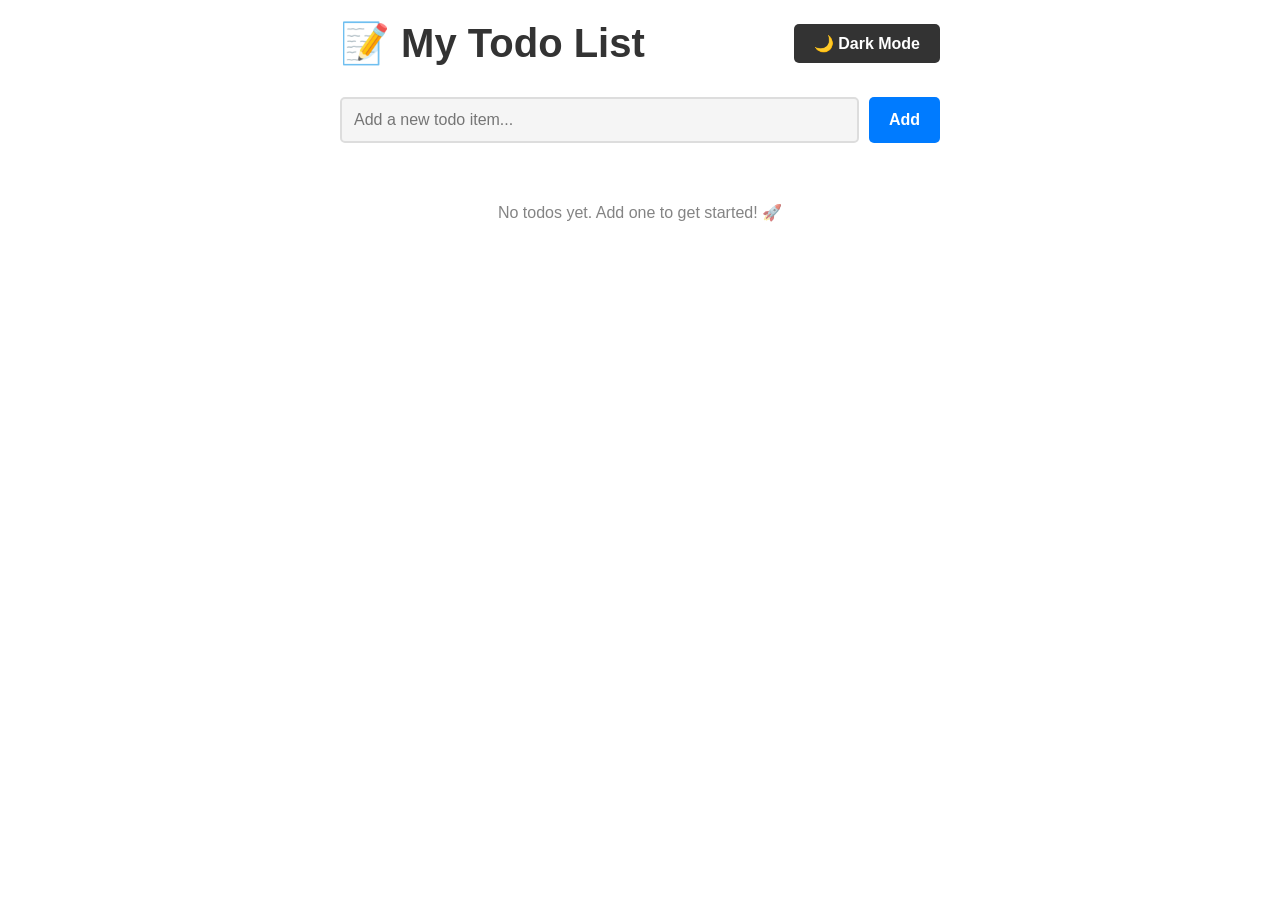
<file: index.html>
<!DOCTYPE html>
<html lang="en">
<head>
    <meta charset="UTF-8">
    <meta name="viewport" content="width=device-width, initial-scale=1.0">
    <title>Todo List with Theme Toggle</title>
    <style>
        * {
            margin: 0;
            padding: 0;
            box-sizing: border-box;
        }

        body {
            font-family: 'Segoe UI', Tahoma, Geneva, Verdana, sans-serif;
            transition: background-color 0.3s ease, color 0.3s ease;
            padding: 20px;
            min-height: 100vh;
        }

        body.light-theme {
            background-color: #ffffff;
            color: #333333;
        }

        body.dark-theme {
            background-color: #1e1e1e;
            color: #ffffff;
        }

        .container {
            max-width: 600px;
            margin: 0 auto;
        }

        .header {
            display: flex;
            justify-content: space-between;
            align-items: center;
            margin-bottom: 30px;
        }

        h1 {
            font-size: 2.5em;
        }

        .theme-toggle {
            padding: 10px 20px;
            border: none;
            border-radius: 5px;
            cursor: pointer;
            font-size: 1em;
            font-weight: bold;
            transition: all 0.3s ease;
        }

        body.light-theme .theme-toggle {
            background-color: #333333;
            color: #ffffff;
        }

        body.dark-theme .theme-toggle {
            background-color: #ffffff;
            color: #333333;
        }

        .theme-toggle:hover {
            transform: scale(1.05);
        }

        .todo-input-section {
            display: flex;
            gap: 10px;
            margin-bottom: 20px;
        }

        #todoInput {
            flex: 1;
            padding: 12px;
            border: 2px solid #ddd;
            border-radius: 5px;
            font-size: 1em;
            transition: border-color 0.3s ease;
        }

        body.light-theme #todoInput {
            background-color: #f5f5f5;
            color: #333333;
        }

        body.dark-theme #todoInput {
            background-color: #333333;
            color: #ffffff;
            border-color: #555555;
        }

        #todoInput:focus {
            outline: none;
            border-color: #007bff;
        }

        #addBtn {
            padding: 12px 20px;
            background-color: #007bff;
            color: white;
            border: none;
            border-radius: 5px;
            cursor: pointer;
            font-size: 1em;
            font-weight: bold;
            transition: background-color 0.3s ease;
        }

        #addBtn:hover {
            background-color: #0056b3;
        }

        #addBtn:active {
            transform: scale(0.98);
        }

        #todoList {
            list-style: none;
        }

        .todo-item {
            display: flex;
            align-items: center;
            padding: 12px;
            margin-bottom: 10px;
            border-radius: 5px;
            transition: all 0.3s ease;
        }

        body.light-theme .todo-item {
            background-color: #f5f5f5;
        }

        body.dark-theme .todo-item {
            background-color: #333333;
        }

        .todo-item:hover {
            transform: translateX(5px);
        }

        .todo-item input[type="checkbox"] {
            width: 20px;
            height: 20px;
            margin-right: 15px;
            cursor: pointer;
        }

        .todo-text {
            flex: 1;
            font-size: 1em;
        }

        .todo-text.completed {
            text-decoration: line-through;
            opacity: 0.6;
        }

        .delete-btn {
            background-color: #dc3545;
            color: white;
            border: none;
            padding: 6px 12px;
            border-radius: 3px;
            cursor: pointer;
            font-size: 0.9em;
            transition: background-color 0.3s ease;
        }

        .delete-btn:hover {
            background-color: #c82333;
        }

        .empty-state {
            text-align: center;
            padding: 40px 20px;
            opacity: 0.6;
        }
    </style>
</head>
<body class="light-theme">
    <div class="container">
        <div class="header">
            <h1>📝 My Todo List</h1>
            <button class="theme-toggle" id="themeToggle">🌙 Dark Mode</button>
        </div>

        <div class="todo-input-section">
            <input 
                type="text" 
                id="todoInput" 
                placeholder="Add a new todo item..."
                autocomplete="off"
            >
            <button id="addBtn">Add</button>
        </div>

        <ul id="todoList"></ul>
        <div class="empty-state" id="emptyState">No todos yet. Add one to get started! 🚀</div>
    </div>

    <script>
        // Initialize theme from localStorage
        function initTheme() {
            const savedTheme = localStorage.getItem('theme') || 'light-theme';
            document.body.className = savedTheme;
            updateThemeButtonText();
        }

        // Update theme toggle button text
        function updateThemeButtonText() {
            const button = document.getElementById('themeToggle');
            const isDark = document.body.classList.contains('dark-theme');
            button.textContent = isDark ? '☀️ Light Mode' : '🌙 Dark Mode';
        }

        // Toggle theme
        document.getElementById('themeToggle').addEventListener('click', function() {
            document.body.classList.toggle('dark-theme');
            document.body.classList.toggle('light-theme');
            const currentTheme = document.body.className;
            localStorage.setItem('theme', currentTheme);
            updateThemeButtonText();
        });

        // Todo list functionality
        const todoInput = document.getElementById('todoInput');
        const addBtn = document.getElementById('addBtn');
        const todoList = document.getElementById('todoList');
        const emptyState = document.getElementById('emptyState');

        // Load todos from localStorage
        function loadTodos() {
            const savedTodos = localStorage.getItem('todos');
            if (savedTodos) {
                const todos = JSON.parse(savedTodos);
                todos.forEach(todo => addTodoToDOM(todo.text, todo.completed));
            }
            updateEmptyState();
        }

        // Save todos to localStorage
        function saveTodos() {
            const todos = [];
            document.querySelectorAll('.todo-item').forEach(item => {
                const text = item.querySelector('.todo-text').textContent;
                const completed = item.querySelector('input[type="checkbox"]').checked;
                todos.push({ text, completed });
            });
            localStorage.setItem('todos', JSON.stringify(todos));
        }

        // Add todo to DOM
        function addTodoToDOM(text, completed = false) {
            const li = document.createElement('li');
            li.className = 'todo-item';
            li.innerHTML = `
                <input type="checkbox" ${completed ? 'checked' : ''}>
                <span class="todo-text ${completed ? 'completed' : ''}">${escapeHtml(text)}</span>
                <button class="delete-btn">Delete</button>
            `;

            const checkbox = li.querySelector('input[type="checkbox"]');
            const todoText = li.querySelector('.todo-text');
            const deleteBtn = li.querySelector('.delete-btn');

            checkbox.addEventListener('change', function() {
                todoText.classList.toggle('completed');
                saveTodos();
            });

            deleteBtn.addEventListener('click', function() {
                li.remove();
                saveTodos();
                updateEmptyState();
            });

            todoList.appendChild(li);
            updateEmptyState();
        }

        // Escape HTML to prevent XSS
        function escapeHtml(text) {
            const div = document.createElement('div');
            div.textContent = text;
            return div.innerHTML;
        }

        // Update empty state visibility
        function updateEmptyState() {
            if (todoList.children.length === 0) {
                emptyState.style.display = 'block';
            } else {
                emptyState.style.display = 'none';
            }
        }

        // Add new todo
        function addNewTodo() {
            const text = todoInput.value.trim();
            if (text === '') {
                alert('Please enter a todo item!');
                return;
            }
            addTodoToDOM(text);
            todoInput.value = '';
            todoInput.focus();
            saveTodos();
        }

        addBtn.addEventListener('click', addNewTodo);
        todoInput.addEventListener('keypress', function(e) {
            if (e.key === 'Enter') {
                addNewTodo();
            }
        });

        // Initialize on page load
        initTheme();
        loadTodos();
    </script>
</body>
</html>
</file>
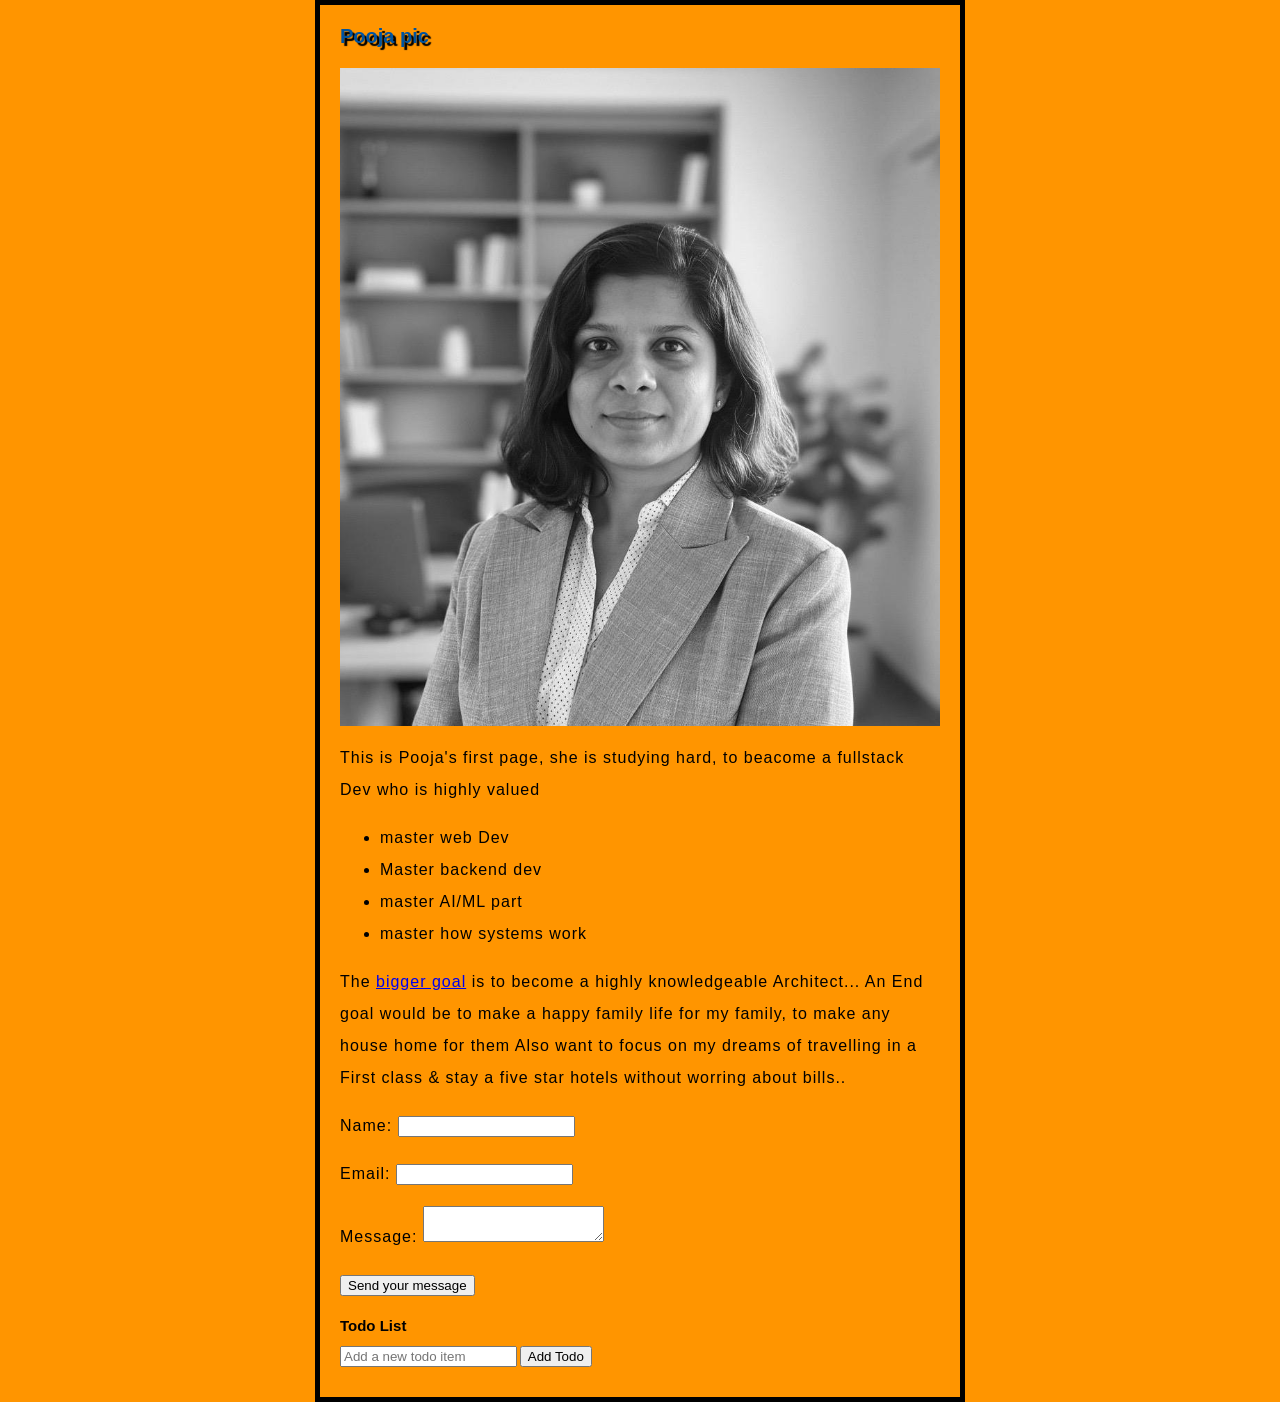
<file: imdex.html>
<!doctype html>
<html lang="en-US">

<head>
    <meta charset="utf-8" />
    <meta name="viewport" content="width=device-width" />
    <title>My first web page</title>
    <link href="styles/style.css" rel="stylesheet" />
</head>

<body>
    <h1>Pooja pic</h1>
    <img src="images/Pooja Profile Photo.jpeg" alt="Pooja's profile pic" />
    <p> This is Pooja's first page, she is studying hard, to beacome a fullstack Dev who is highly valued</p>
    <ul>
        <li>master web Dev</li>
        <li>Master backend dev</li>
        <li>master AI/ML part</li>
        <li>master how systems work</li>
    </ul>
    <p> The <a href="https://www.pooja.com/goals">bigger goal</a> is to become a highly knowledgeable Architect...
        An End goal would be to make a happy family life for my family, to make any house home for them
        Also want to focus on my dreams of travelling in a First class & stay a five star hotels without worring about
        bills..

    </p>
    <form action="/my-handling-form-page" method="post">
        <p>
            <label for="name">Name:</label>
            <input type="text" id="name" name="user_name" />
        </p>
        <p>
            <label for="mail">Email:</label>
            <input type="email" id="mail" name="user_email" />
        </p>
        <p>
            <label for="msg">Message:</label>
            <textarea id="msg" name="user_message"></textarea>
        </p>
        <p class="button">
            <button type="submit">Send your message</button>
        </p>
    </form>

    <!-- New todo list section -->
    <h2>Todo List</h2>
    <input type="text" id="todo-input" placeholder="Add a new todo item" />
    <button onclick="addTodo()">Add Todo</button>
    <ul id="todo-list"></ul>

    <!-- New script for todo functionality -->
    <script>
        function addTodo() {
            const input = document.getElementById('todo-input');
            const list = document.getElementById('todo-list');
            if (input.value.trim() !== '') {
                const li = document.createElement('li');
                const checkbox = document.createElement('input');
                checkbox.type = 'checkbox';
                checkbox.onclick = function() {
                    li.style.textDecoration = this.checked ? 'line-through' : 'none';
                };
                li.appendChild(checkbox);
                li.appendChild(document.createTextNode(' ' + input.value));
                list.appendChild(li);
                input.value = '';
            }
        }
    </script>

</body>

</html>
</file>
<file: styles/style.css>
h1 {
  margin: 0;
  padding: 20px 0;
  color: #00539f;
  text-shadow: 3px 3px 1px black;
}
p,li{
    font-size: 16px;
    line-height: 2;
    letter-spacing: 1px;
}
img {
  display: block;
  margin: 0 auto;
  max-width: 100%;
}
html {
  /* px means "pixels". The base font size is now 10 pixels high */
  font-size: 10px;
  /* Replace PLACEHOLDER with the font-family property value you got from Google Fonts */
  font-family: "Roboto", sans-serif;
}
body {
  width: 600px;
  margin: 0 auto;
  background-color: #ff9500;
  padding: 0 20px 20px 20px;
  border: 5px solid black;
}
</file>
